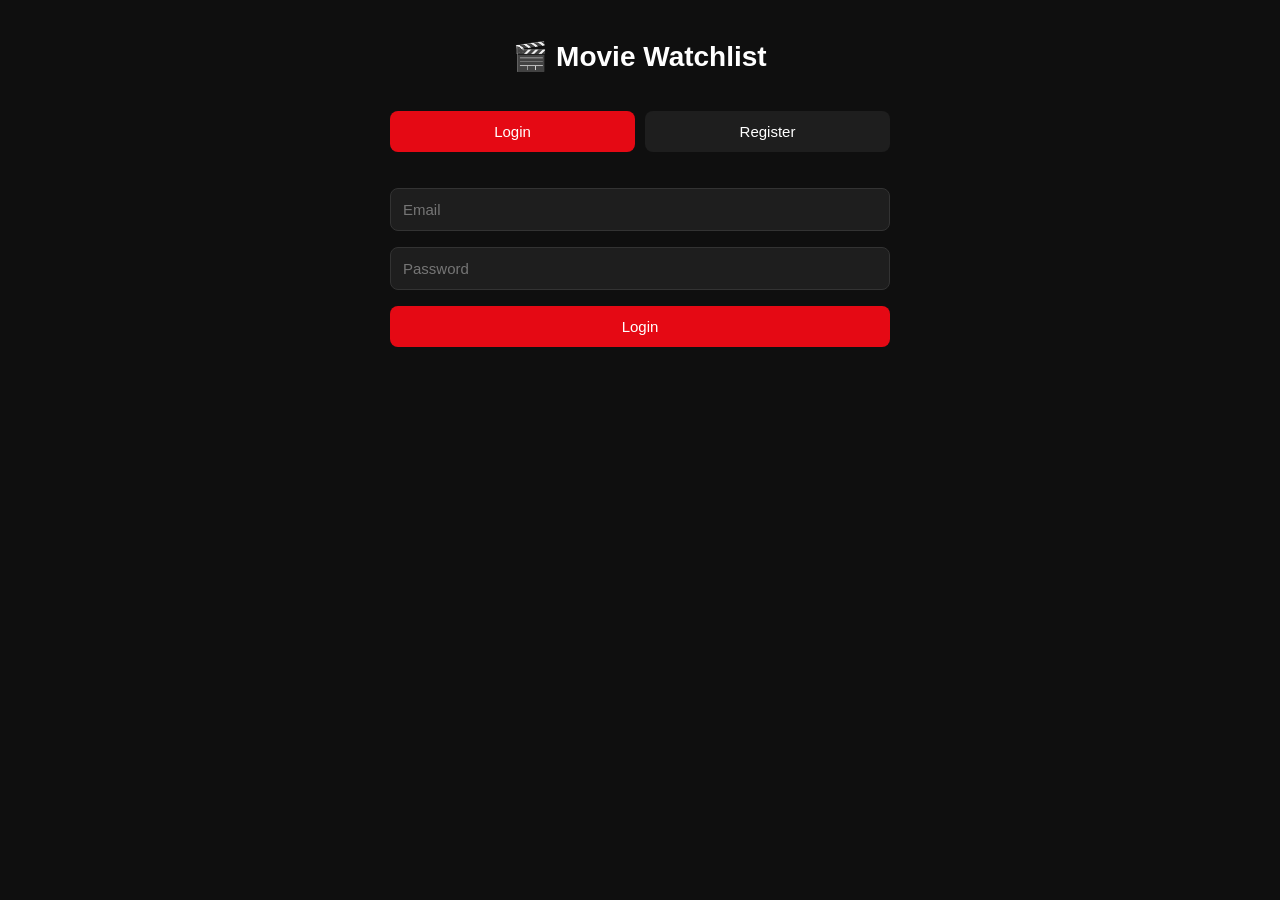
<file: frontend/index.html>
<!DOCTYPE html>
<html lang="en">
<head>
    <meta charset="UTF-8">
    <meta name="viewport" content="width=device-width, initial-scale=1.0">
    <title>Movie Watchlist</title>
    <link rel="stylesheet" href="style.css">
</head>
<body>

    <div class="container">
        <h1>🎬 Movie Watchlist</h1>

        <!-- Toggle Buttons -->
        <div class="toggle-btns">
            <button id="showLogin" class="active" onclick="showTab('login')">Login</button>
            <button id="showRegister" onclick="showTab('register')">Register</button>
        </div>

        <!-- Login Form -->
        <div id="loginForm">
            <input type="email" id="loginEmail" placeholder="Email">
            <input type="password" id="loginPassword" placeholder="Password">
            <button onclick="login()">Login</button>
            <p id="loginMsg"></p>
        </div>

        <!-- Register Form -->
        <div id="registerForm" style="display:none;">
            <input type="text" id="registerName" placeholder="Name">
            <input type="email" id="registerEmail" placeholder="Email">
            <input type="password" id="registerPassword" placeholder="Password">
            <button onclick="register()">Register</button>
            <p id="registerMsg"></p>
        </div>
    </div>

    <script src="app.js"></script>
</body>
</html>
</file>
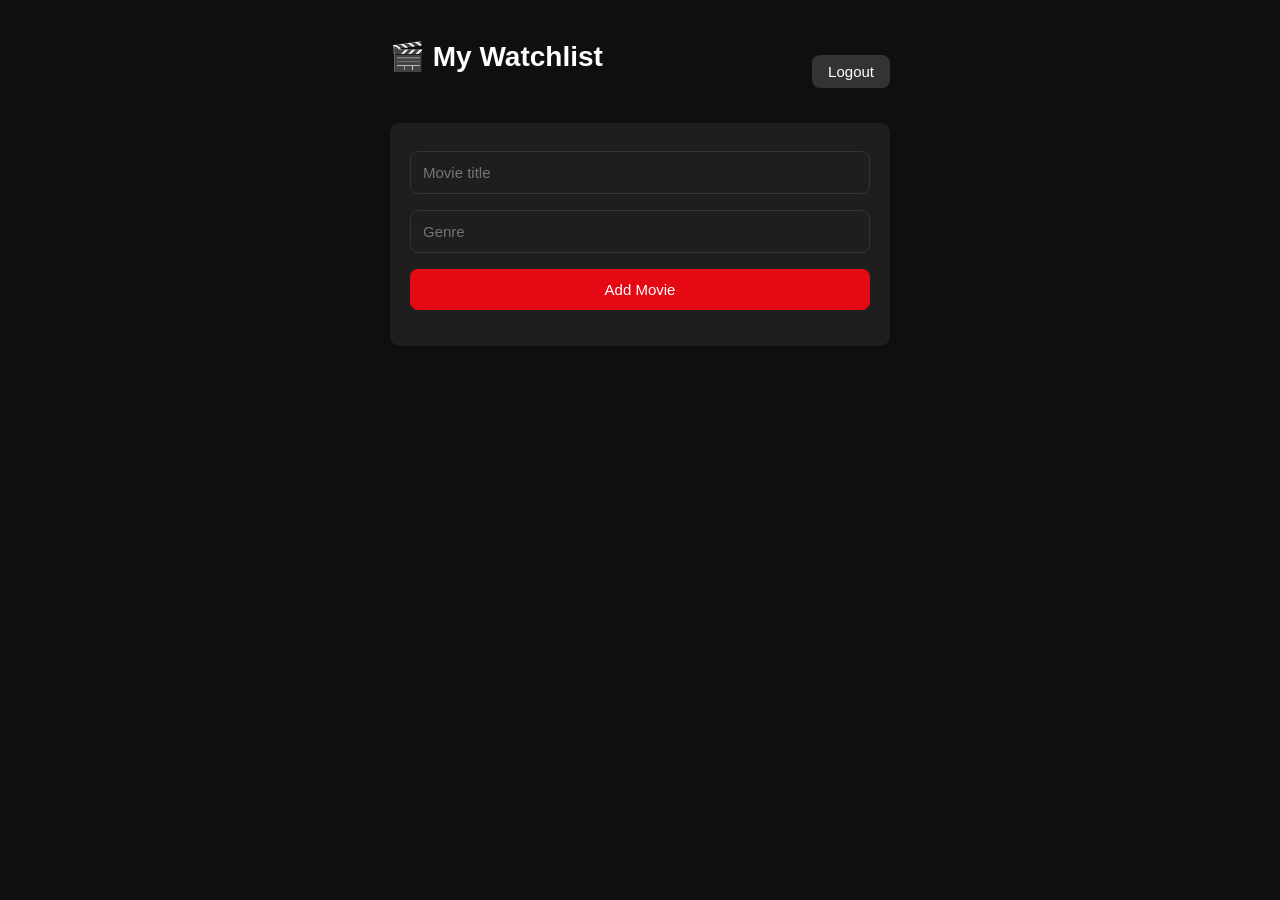
<file: frontend/dashboard.html>
<!DOCTYPE html>
<html lang="en">
<head>
    <meta charset="UTF-8">
    <meta name="viewport" content="width=device-width, initial-scale=1.0">
    <title>My Watchlist</title>
    <link rel="stylesheet" href="style.css">
</head>
<body>

    <div class="container">
        <div class="header">
            <h1>🎬 My Watchlist</h1>
            <button onclick="logout()" class="logout-btn">Logout</button>
        </div>

        <!-- Add Movie Form -->
        <div class="add-movie">
            <input type="text" id="movieTitle" placeholder="Movie title">
            <input type="text" id="movieGenre" placeholder="Genre">
            <button onclick="addMovie()">Add Movie</button>
            <p id="addMsg"></p>
        </div>

        <!-- Movie List -->
        <div id="movieList"></div>
    </div>

    <script src="app.js"></script>
</body>
</html>
</file>
<file: frontend/style.css>
* {
    margin: 0;
    padding: 0;
    box-sizing: border-box;
    font-family: Arial, sans-serif;
}

body {
    background: #0f0f0f;
    color: #fff;
    min-height: 100vh;
    display: flex;
    justify-content: center;
    padding: 40px 20px;
}

.container {
    width: 100%;
    max-width: 500px;
}

h1 {
    text-align: center;
    margin-bottom: 30px;
    font-size: 28px;
}

input {
    width: 100%;
    padding: 12px;
    margin: 8px 0;
    background: #1e1e1e;
    border: 1px solid #333;
    border-radius: 8px;
    color: #fff;
    font-size: 15px;
}

button {
    width: 100%;
    padding: 12px;
    margin: 8px 0;
    background: #e50914;
    color: #fff;
    border: none;
    border-radius: 8px;
    font-size: 15px;
    cursor: pointer;
}

button:hover {
    background: #b20710;
}

.toggle-btns {
    display: flex;
    gap: 10px;
    margin-bottom: 20px;
}

.toggle-btns button {
    background: #1e1e1e;
}

.toggle-btns button.active {
    background: #e50914;
}

.header {
    display: flex;
    justify-content: space-between;
    align-items: center;
    margin-bottom: 20px;
}

.logout-btn {
    width: auto;
    padding: 8px 16px;
    background: #333;
}

.logout-btn:hover {
    background: #555;
}

.add-movie {
    background: #1e1e1e;
    padding: 20px;
    border-radius: 10px;
    margin-bottom: 20px;
}

.movie-card {
    background: #1e1e1e;
    padding: 15px 20px;
    border-radius: 10px;
    margin-bottom: 12px;
    display: flex;
    justify-content: space-between;
    align-items: center;
}

.movie-info h3 {
    font-size: 16px;
    margin-bottom: 4px;
}

.movie-info p {
    font-size: 13px;
    color: #aaa;
}

.movie-actions {
    display: flex;
    gap: 8px;
}

.movie-actions button {
    width: auto;
    padding: 6px 12px;
    font-size: 13px;
    margin: 0;
}

.watched-btn {
    background: #1a7a1a;
}

.watched-btn:hover {
    background: #145214;
}

.delete-btn {
    background: #7a1a1a;
}

.delete-btn:hover {
    background: #521414;
}

.watched-card {
    opacity: 0.5;
}

p {
    margin-top: 8px;
    font-size: 14px;
    color: #aaa;
}
</file>
